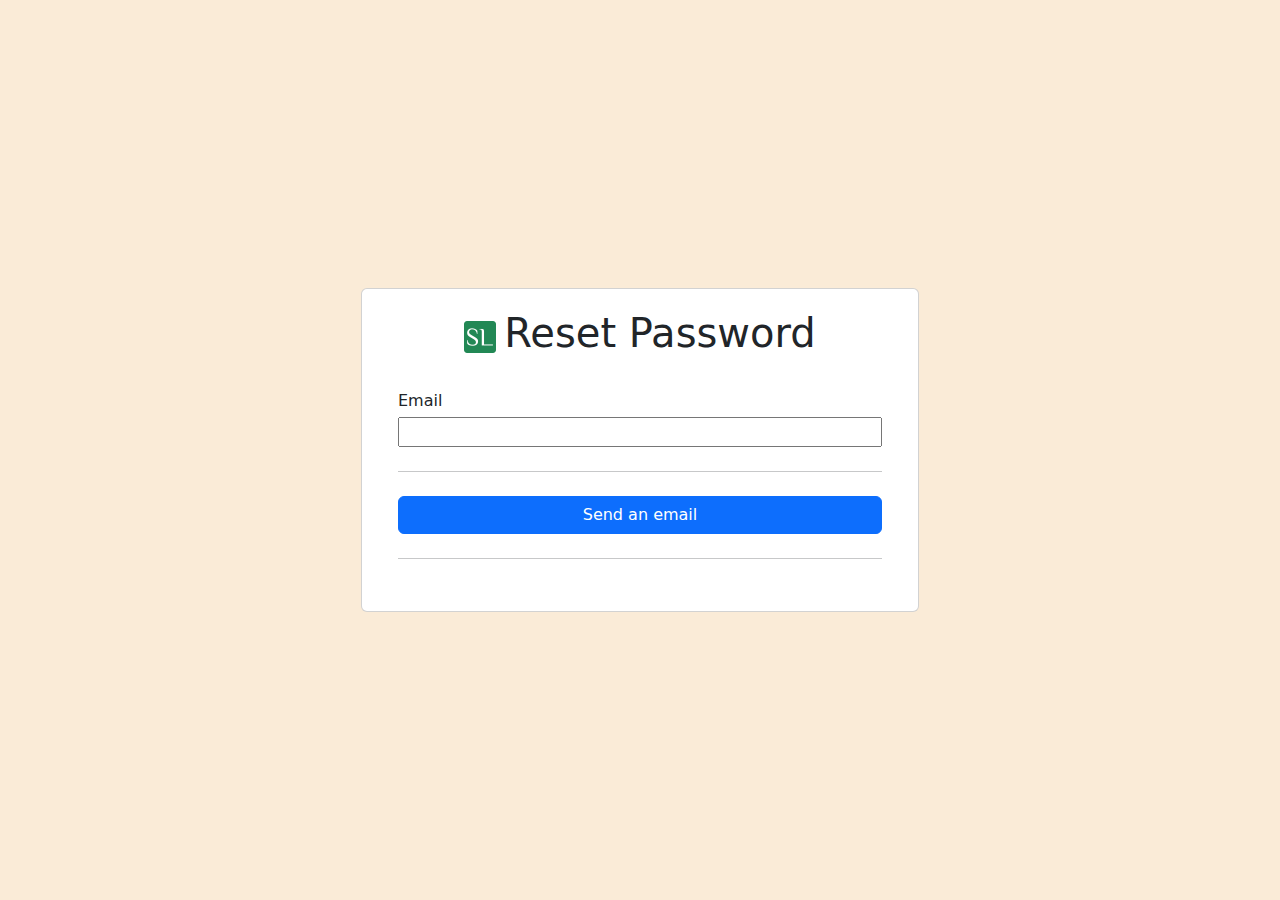
<file: forgot-password.html>
<!DOCTYPE html>
<html lang="en">
  <head>
    <meta charset="utf-8" />
    <meta name="viewport" content="width=device-width, initial-scale=1" />
    <title>Login-SagaLoom</title>
    <link
      href="https://cdn.jsdelivr.net/npm/bootstrap@5.3.3/dist/css/bootstrap.min.css"
      rel="stylesheet"
      integrity="sha384-QWTKZyjpPEjISv5WaRU9OFeRpok6YctnYmDr5pNlyT2bRjXh0JMhjY6hW+ALEwIH"
      crossorigin="anonymous"
    />
    <link rel="stylesheet" href="index.css" />
    <link rel="icon" href="images/icons/favicon.ico" />
  </head>
  <body style="background-color: antiquewhite">
    <div
      class="container container-fluid d-flex justify-content-center align-items-center l-card-container"
    >
      <div class="card l-card">
        <div
          class="card-title d-flex justify-content-center align-items-center gap-2"
        >
          <img
            height="32px"
            src="images/icons/favicon-32x32.png"
            alt="Fav Icon"
          />
          <h1>Reset Password</h1>
        </div>
        <div class="d-flex flex-column card-body gap-2">
          <div class="d-flex flex-column gap-1">
            <label>Email</label>
            <input type="email" required />
          </div>
          <hr />
          <button
            class="btn btn-primary"
            type="submit"
            onclick="window.location.href='verify-password.html'"
          >
           Send an email
          </button>
          <hr />
        </div>
      </div>
    </div>

    <script
      src="https://cdn.jsdelivr.net/npm/bootstrap@5.3.3/dist/js/bootstrap.bundle.min.js"
      integrity="sha384-YvpcrYf0tY3lHB60NNkmXc5s9fDVZLESaAA55NDzOxhy9GkcIdslK1eN7N6jIeHz"
      crossorigin="anonymous"
    ></script>
  </body>
</html>
</file>
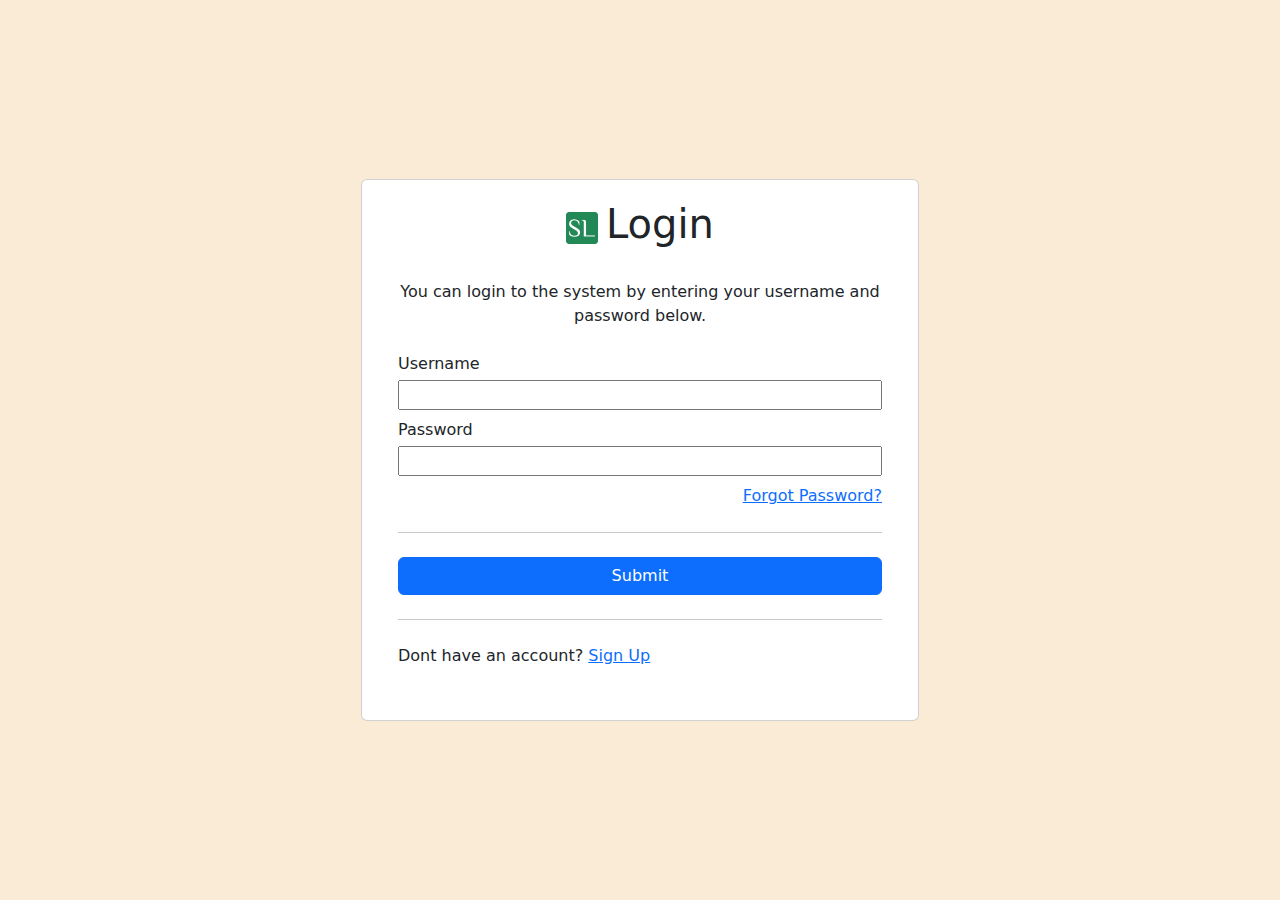
<file: login.html>
<!DOCTYPE html>
<html lang="en">
  <head>
    <meta charset="utf-8" />
    <meta name="viewport" content="width=device-width, initial-scale=1" />
    <title>Login-SagaLoom</title>
    <link
      href="https://cdn.jsdelivr.net/npm/bootstrap@5.3.3/dist/css/bootstrap.min.css"
      rel="stylesheet"
      integrity="sha384-QWTKZyjpPEjISv5WaRU9OFeRpok6YctnYmDr5pNlyT2bRjXh0JMhjY6hW+ALEwIH"
      crossorigin="anonymous"
    />
    <link rel="stylesheet" href="index.css" />
    <link rel="icon" href="images/icons/favicon.ico" />
  </head>
  <body style="background-color: antiquewhite">
    <div
      class="container container-fluid d-flex justify-content-center align-items-center l-card-container"
    >
      <div class="card l-card">
        <div
          class="card-title d-flex justify-content-center align-items-center gap-2"
        >
          <img
            height="32px"
            src="images/icons/favicon-32x32.png"
            alt="Fav Icon"
          />
          <h1>Login</h1>
        </div>
        <div class="d-flex flex-column card-body gap-2">
          <p class="text-center">
            You can login to the system by entering your username and password
            below.
          </p>
          <div class="d-flex flex-column gap-1">
            <label>Username</label>
            <input type="text" required />
          </div>
          <div class="d-flex flex-column gap-1">
            <label>Password</label>
            <input type="password" required />
          </div>
          <a class="d-flex flex-row-reverse" href="#">Forgot Password?</a>
          <hr />
          <button class="btn btn-primary" type="submit">Submit</button>
          <hr />
          <p>Dont have an account? <a href="#">Sign Up</a></p>
        </div>
      </div>
    </div>

    <script
      src="https://cdn.jsdelivr.net/npm/bootstrap@5.3.3/dist/js/bootstrap.bundle.min.js"
      integrity="sha384-YvpcrYf0tY3lHB60NNkmXc5s9fDVZLESaAA55NDzOxhy9GkcIdslK1eN7N6jIeHz"
      crossorigin="anonymous"
    ></script>
  </body>
</html>
</file>
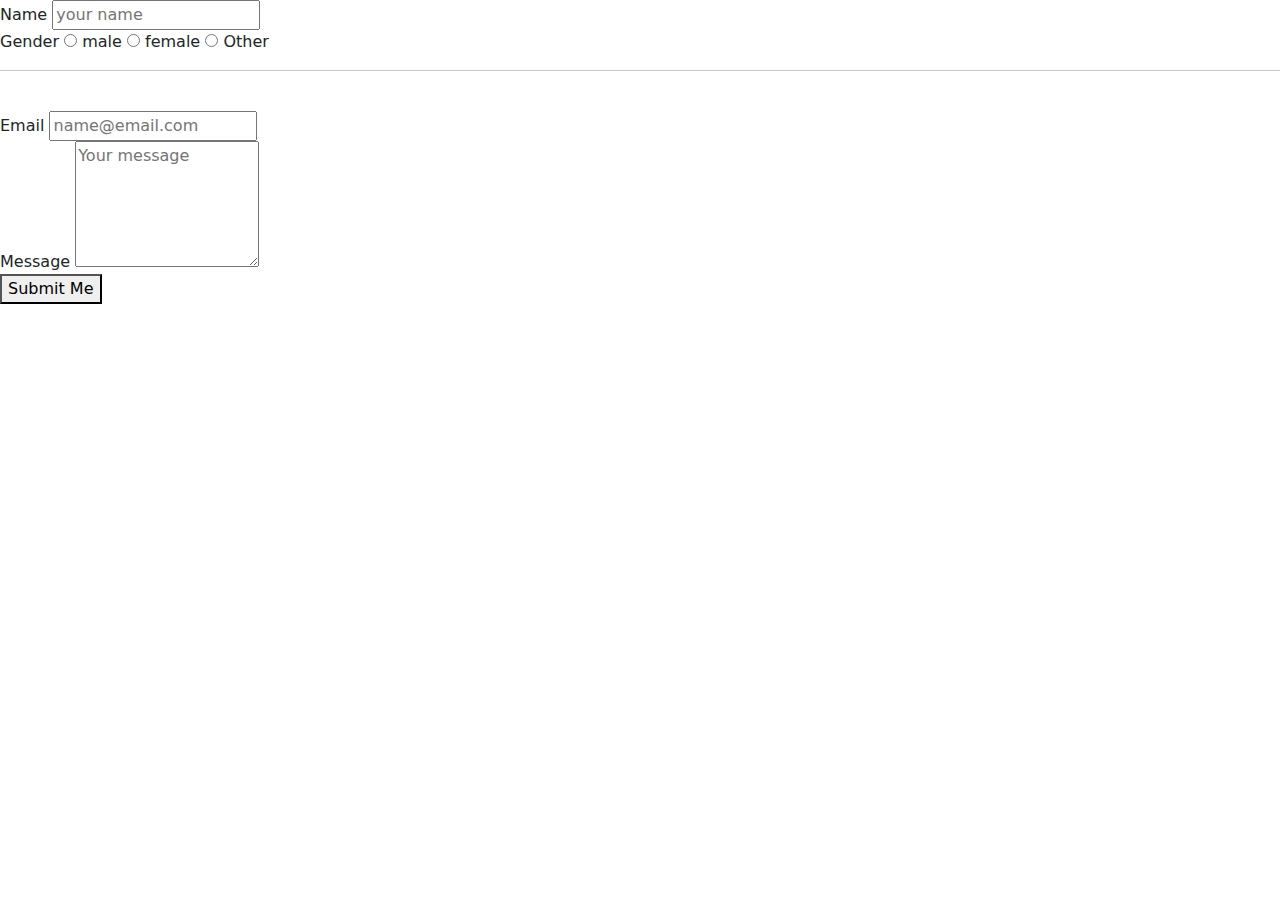
<file: play.html>
<!-- <!DOCTYPE html>
<html lang="en">
  <head>
    <meta charset="UTF-8" />
    <meta name="viewport" content="width=device-width, initial-scale=1.0" />
    <title>Document</title>
  </head>
  <body>
    <form>
      <label>Name</label>
      <input type="text" name="name" onkeyup="getName()" />
      <br />
      <hr />
      <label id="nameVal">name</label>
      <hr />
      
      <label>Password</label>
      <input type="password" />
      <br />
      <label>Email</label>
      <input type="email" />
      <br />
      <label>Date</label>
      <input type="date" />
      <br />
      <label>Age</label>
      <input
        id="age"
        type="range"
        min="0"
        max="70"
        value="0"
        step="1"
        onchange="getSlider()"
      />
      <label id="rangeVal">0</label>
      <br />
      <label>Gender</label>
      <input
        class="gender"
        type="radio"
        name="gender"
        value="m"
        onclick="getGender()"
      />
      <label>male</label>
      <input
        class="gender"
        type="radio"
        name="gender"
        value="f"
        onClick="getGender()"
      />
      <label>female</label>
      <input
        class="gender"
        type="radio"
        name="gender"
        value="o"
        onClick="getGender()"
      />
      <label>Other</label>
      <hr />
      <br />
      <label>Upload CV</label>
      <input type="file" />
    </form>
    <script src="index.js"></script>
  </body>
</html> -->

<!DOCTYPE html>
<html lang="en">
  <head>
    <meta charset="UTF-8" />
    <meta name="viewport" content="width=device-width, initial-scale=1.0" />
    <title>Contact Us</title>
    <link
      href="https://cdn.jsdelivr.net/npm/bootstrap@5.3.3/dist/css/bootstrap.min.css"
      rel="stylesheet"
      integrity="sha384-QWTKZyjpPEjISv5WaRU9OFeRpok6YctnYmDr5pNlyT2bRjXh0JMhjY6hW+ALEwIH"
      crossorigin="anonymous"
    />
  </head>
  <body>
    <form id="contactUs">
      <label> Name</label>
      <input placeholder="your name" name="name" />
      <br />
      <label>Gender</label>
      <input class="gender" type="radio" name="gender" value="m" />
      <label>male</label>
      <input class="gender" type="radio" name="gender" value="f" />
      <label>female</label>
      <input class="gender" type="radio" name="gender" value="o" />
      <label>Other</label>
      <hr />
      <br />
      <label> Email</label>
      <input type="email" placeholder="name@email.com" name="email" required />
      <br />
      <label>Message</label>
      <textarea rows="5" placeholder="Your message" name="message"></textarea>
      <br />

      <button type="submit" id="formBtn">Submit Me</button>
    </form>
    <script
      src="https://cdn.jsdelivr.net/npm/bootstrap@5.3.3/dist/js/bootstrap.bundle.min.js"
      integrity="sha384-YvpcrYf0tY3lHB60NNkmXc5s9fDVZLESaAA55NDzOxhy9GkcIdslK1eN7N6jIeHz"
      crossorigin="anonymous"
    ></script>

    <script src="index.js"></script>
  </body>
</html>
</file>
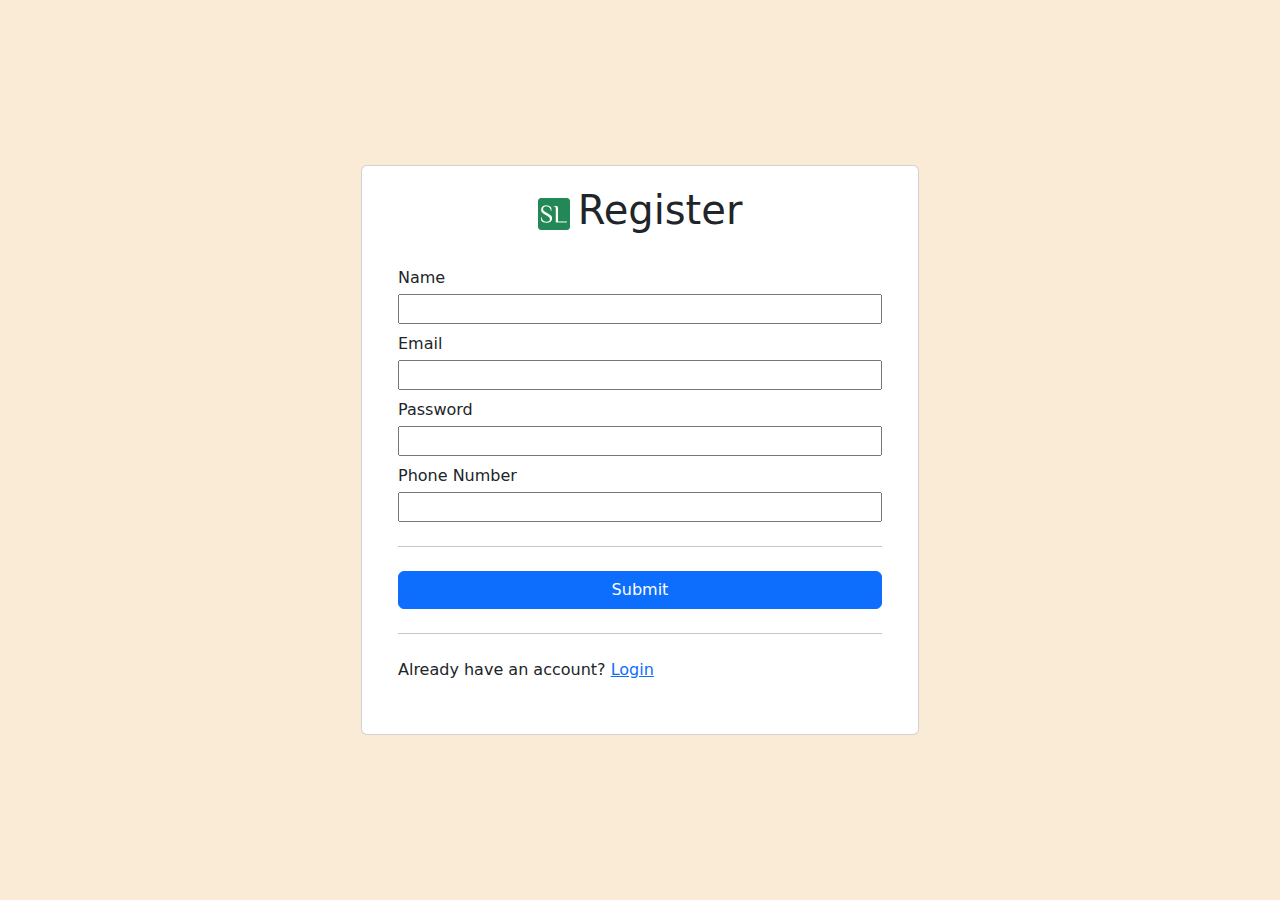
<file: register.html>
<!DOCTYPE html>
<html lang="en">
  <head>
    <meta charset="utf-8" />
    <meta name="viewport" content="width=device-width, initial-scale=1" />
    <title>Sign Up-SagaLoom</title>
    <link
      href="https://cdn.jsdelivr.net/npm/bootstrap@5.3.3/dist/css/bootstrap.min.css"
      rel="stylesheet"
      integrity="sha384-QWTKZyjpPEjISv5WaRU9OFeRpok6YctnYmDr5pNlyT2bRjXh0JMhjY6hW+ALEwIH"
      crossorigin="anonymous"
    />
    <link rel="stylesheet" href="index.css" />
    <link rel="icon" href="images/icons/favicon.ico" />
  </head>
  <body style="background-color: antiquewhite">
    <div
      class="container container-fluid d-flex justify-content-center align-items-center l-card-container"
    >
      <div class="card l-card">
        <div
          class="card-title d-flex justify-content-center align-items-center gap-2"
        >
          <img
            height="32px"
            src="images/icons/favicon-32x32.png"
            alt="Fav Icon"
          />
          <h1>Register</h1>
        </div>
        <div class="d-flex flex-column card-body gap-2">
          <div class="d-flex flex-column gap-1">
            <label>Name</label>
            <input type="text" required />
          </div>
          <div class="d-flex flex-column gap-1">
            <label>Email</label>
            <input type="email" required />
          </div>
          <div class="d-flex flex-column gap-1">
            <label>Password</label>
            <input type="password" required />
          </div>
          <div class="d-flex flex-column gap-1">
            <label>Phone Number</label>
            <input type="tel" />
          </div>

          <hr />
          <button class="btn btn-primary" type="submit">Submit</button>
          <hr />
          <p>Already have an account? <a href="login.html">Login</a></p>
        </div>
      </div>
    </div>

    <script
      src="https://cdn.jsdelivr.net/npm/bootstrap@5.3.3/dist/js/bootstrap.bundle.min.js"
      integrity="sha384-YvpcrYf0tY3lHB60NNkmXc5s9fDVZLESaAA55NDzOxhy9GkcIdslK1eN7N6jIeHz"
      crossorigin="anonymous"
    ></script>
  </body>
</html>
</file>
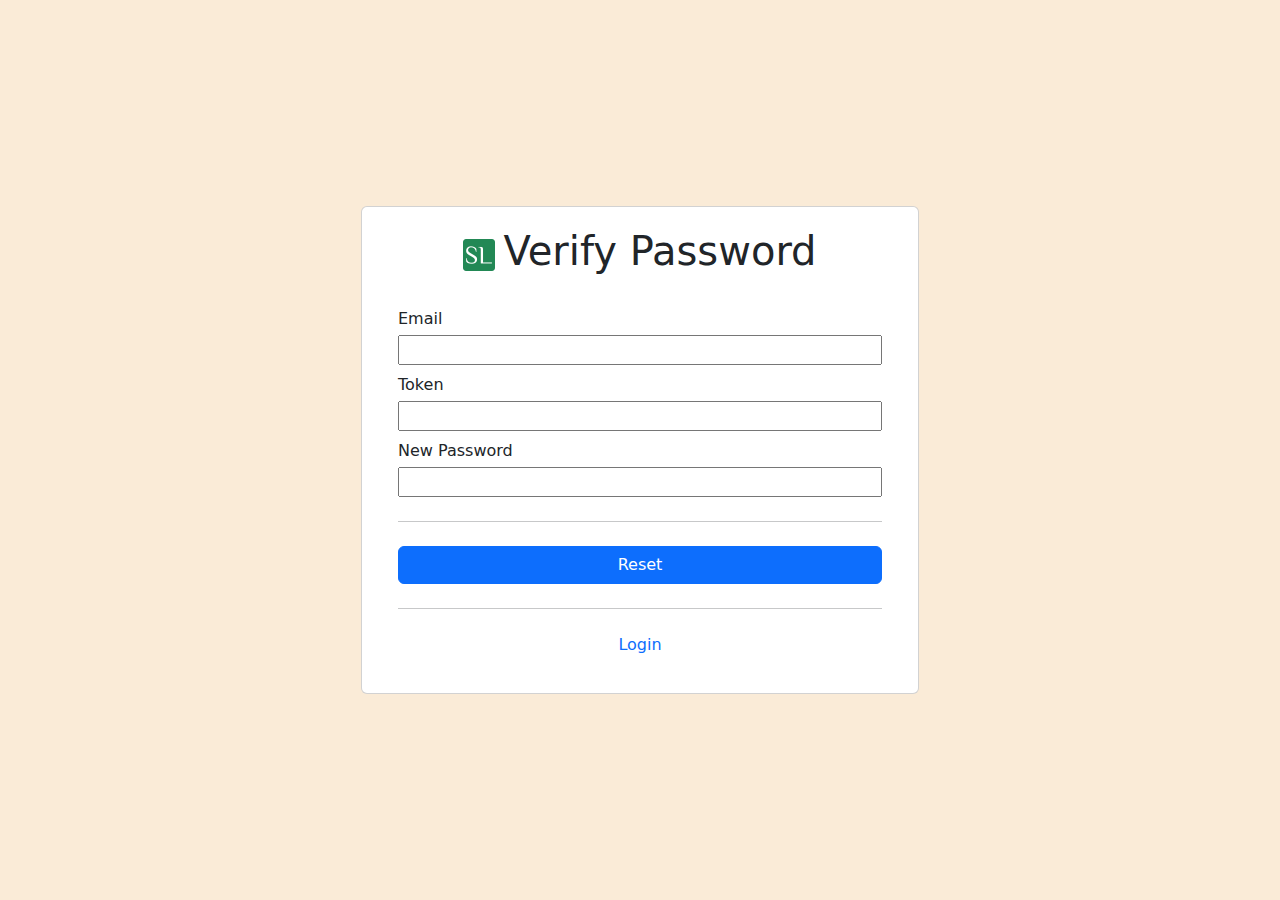
<file: verify-password.html>
<!DOCTYPE html>
<html lang="en">
  <head>
    <meta charset="utf-8" />
    <meta name="viewport" content="width=device-width, initial-scale=1" />
    <title>Verify-password SagaLoom</title>
    <link
      href="https://cdn.jsdelivr.net/npm/bootstrap@5.3.3/dist/css/bootstrap.min.css"
      rel="stylesheet"
      integrity="sha384-QWTKZyjpPEjISv5WaRU9OFeRpok6YctnYmDr5pNlyT2bRjXh0JMhjY6hW+ALEwIH"
      crossorigin="anonymous"
    />
    <link rel="stylesheet" href="index.css" />
    <link rel="icon" href="images/icons/favicon.ico" />
  </head>
  <body style="background-color: antiquewhite">
    <div
      class="container container-fluid d-flex justify-content-center align-items-center l-card-container"
    >
      <div class="card l-card">
        <div
          class="card-title d-flex justify-content-center align-items-center gap-2"
        >
          <img
            height="32px"
            src="images/icons/favicon-32x32.png"
            alt="Fav Icon"
          />
          <h1>Verify Password</h1>
        </div>
        <div class="d-flex flex-column card-body gap-2">
          <div class="d-flex flex-column gap-1">
            <label>Email</label>
            <input type="email" required />
          </div>
          <div class="d-flex flex-column gap-1">
            <label>Token</label>
            <input type="text" required />
          </div>
          <div class="d-flex flex-column gap-1">
            <label>New Password</label>
            <input type="text" required />
          </div>
          <hr />
          <button class="btn btn-primary" type="submit">Reset</button>
          <hr />
          <a class="text-center text-decoration-none "  href="login.html">Login</a>
        </div>
      </div>
    </div>

    <script
      src="https://cdn.jsdelivr.net/npm/bootstrap@5.3.3/dist/js/bootstrap.bundle.min.js"
      integrity="sha384-YvpcrYf0tY3lHB60NNkmXc5s9fDVZLESaAA55NDzOxhy9GkcIdslK1eN7N6jIeHz"
      crossorigin="anonymous"
    ></script>
  </body>
</html>
</file>
<file: index.css>
.l-card {
  width: 50%;
  padding: 20px;
  height: fit-content;
}

.l-card-container {
  height: 100vh;
}
</file>
